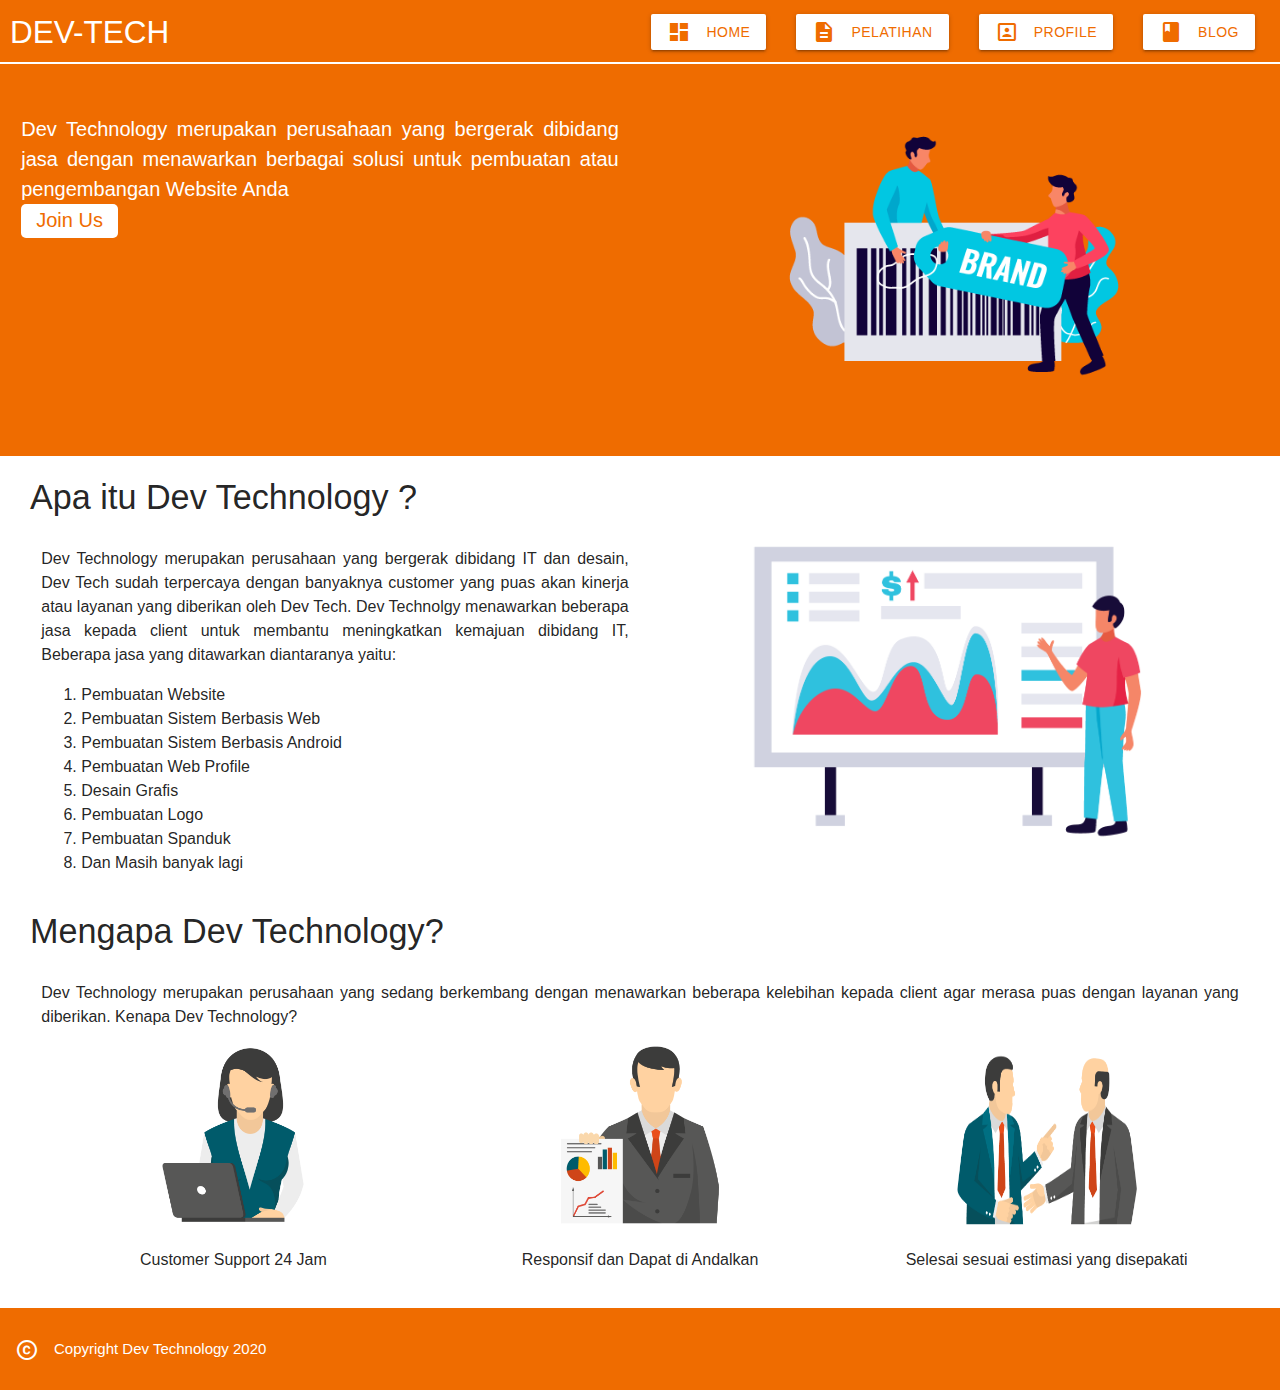
<file: index.html>
<!DOCTYPE html>
<html>

<head>
    <!--Import Google Icon Font-->
    <link href="https://fonts.googleapis.com/icon?family=Material+Icons" rel="stylesheet">
    <!--Import materialize.css-->
    <link type="text/css" rel="stylesheet" href="./css/materialize.min.css" media="screen,projection" />
    <!-- Import style css -->
    <link rel="stylesheet" href="./css/style.css">
    <!--Let browser know website is optimized for mobile-->
    <meta name="viewport" content="width=device-width, initial-scale=1.0" />

    <!-- create web app manifest -->
    <link rel="manifest" href="./manifest.json">
    <meta name="theme-color" content="#ef6c00" />
</head>

<body>
    <!-- start header -->
    <header>
        <nav>
            <div class="nav-wrapper ##ef6c00 orange darken-3 jarak">
                <a href="#" class="brand-logo ">DEV-TECH</a>
                <a href="" data-target="mobile-demo"
                    class="sidenav-trigger waves-light btn #ffffff white tombol""><i class="
                    material-icons">menu</i></a>

                <!--menu navbar-->
                <ul class="topnav right hide-on-med-and-down"></ul>
                <ul class="sidenav" id="mobile-demo"></ul>
                <!-- end menu navbar -->
            </div>
        </nav>
    </header>
    <!-- end header -->

    <!-- start main -->
    <main>
        <div class="row background">
            <div class="col s12 m6  ">
                <p class="dev"> Dev Technology merupakan perusahaan yang bergerak dibidang jasa dengan menawarkan
                    berbagai solusi
                    untuk pembuatan atau pengembangan Website Anda <br>
                    <span class="warna"> Join Us </span> </p>
            </div>
            <div class="col s12 m6 center-align"><img src="./image/banner2.png" width=75%" alt=""></div>
        </div>
        <div class="container-fluid" id="body-content">
        </div>
    </main>
    <!-- end main -->
    <footer>
        <p><i class="material-icons left">copyright</i> Copyright Dev Technology 2020</p>
    </footer>

    <!--JavaScript at end of body for optimized loading-->
    <script type="text/javascript" src="./js/materialize.min.js"></script>
    <script src="./js/navbar.js"></script>
    <script>
        //  Connect service worker
        if ("serviceWorker" in navigator) {
            window.addEventListener("load", function () {
                navigator.serviceWorker
                    .register("/services-worker.js")
                    .then(function () {
                        console.log("Pendaftaran ServiceWorker berhasil");
                    })
                    .catch(function () {
                        console.log("Pendaftaran ServiceWorker gagal");
                    });
            });
        } else {
            console.log("ServiceWorker belum didukung browser ini.");
        }
    </script>
</body>

</html>
</file>
<file: css/style.css>
.jarak {
    padding: 0 10px;
    border-bottom: 2px solid white;
}

.tombol {
    color: #ef6c00 !important;
}

.container-fluid {
    margin: auto 30px;
}

.background {
    background-color: #ef6c00;
}

.dev {
    color: white;
    font-size: 20px;
    text-align: justify;
    font-weight: 400;
    padding: 30px 10px;
}

.warna {
    display: inline-block;
    background-color: white;
    color: #ef6c00;
    padding: 1px 15px 3px 15px;
    border-radius: 5px;

}

.warna:hover {
    font-weight: 500;
}

footer {
    background-color: #ef6c00;
    color: white;
    padding: 15px;
}

.home {
    text-align: justify;
    font-size: 16px;
}

.blog {
    box-shadow: 0 5px 15px 2px rgba(0, 0, 0, 0.3);
    border-radius: 5px;
    padding: 10px 10px;
}

span {
    display: inline-block;
    background-color: #ef6c00;
    color: white;
    padding: 1px 15px 3px 15px;
    border-radius: 5px;

}

h4 {
    text-align: left;
}

a {
    color: white;
}

@media screen and (max-width: 670px) {
    .dev {
        color: white;
        font-size: 18px;
        text-align: justify;
        font-weight: 400;
        padding: 5px 15px;
    }
}
</file>
